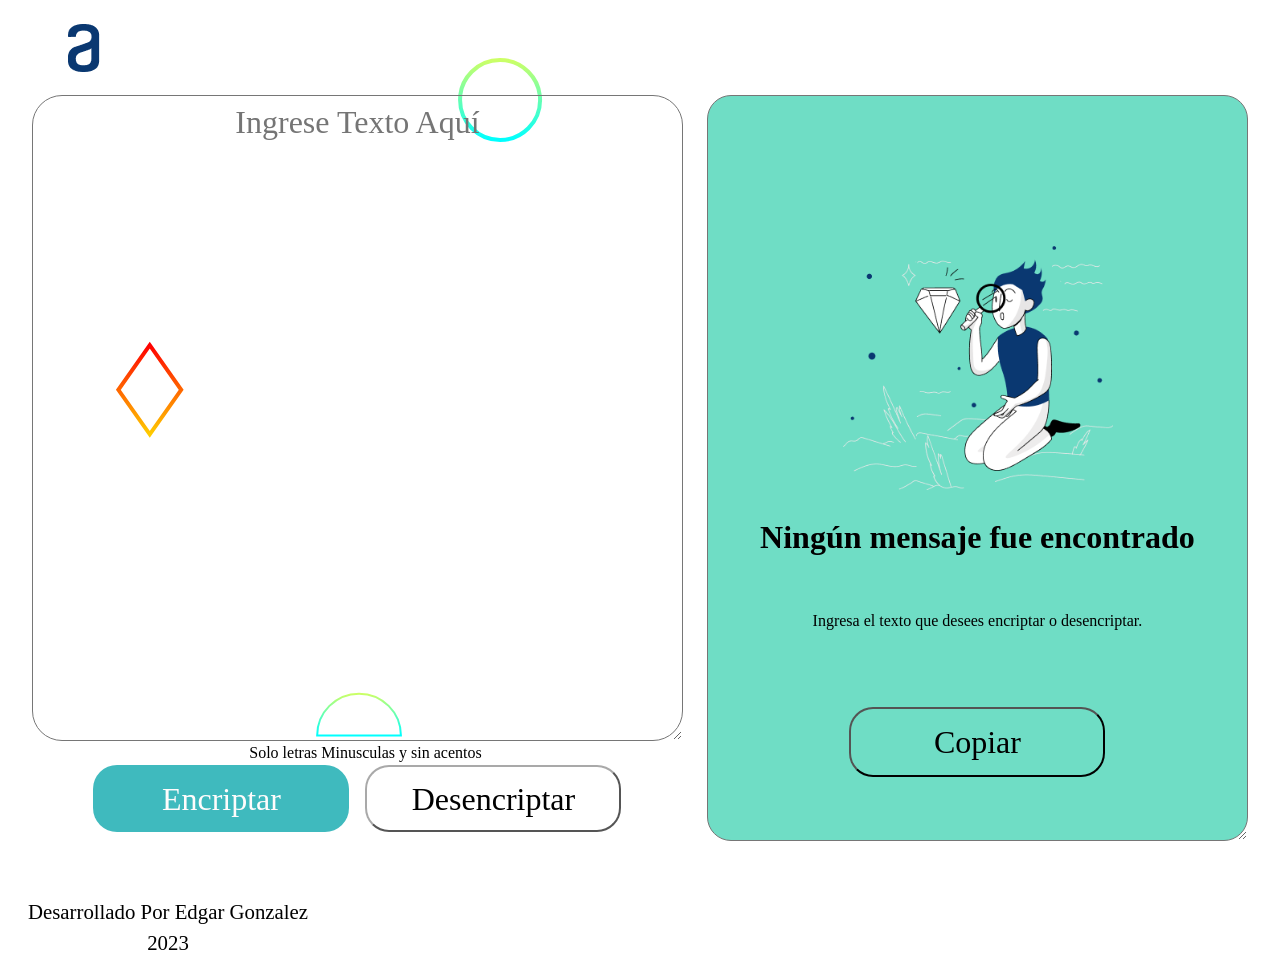
<file: index.html>
<!DOCTYPE html>
<html lang="es">
<head>
    <meta charset="UTF-8">
    <meta http-equiv="X-UA-Compatible" content="IE=edge">
    <meta name="viewport" content="width=device-width, initial-scale=1.0">
    <title>Encripador</title>
    <link rel="stylesheet" href="./styles1.css">
    <link rel="stylesheet" href="./css/logo.css">
    <link rel="stylesheet" href="./css/textarea-botones.css">
    <link rel="stylesheet" href="./css/textarea-btn_copiar.css">
    <link rel="stylesheet" href="./css/footer.css">
</head>
<body>
    <header>
        <img class="logo" src="./imagen/Frame 6.png" alt="logo">
    </header>
    <main>
        <section class="contenido">
            <section class="entrada__texto">
                <textarea class="text__entrada" id="input__entrada" cols="30" rows="10" placeholder="Ingrese Texto Aquí"></textarea>

                    <p class="instrucciones">Solo letras Minusculas y sin acentos</p>

                <div class="botones">
                    <button class="encriptar" id="encriptar-button">Encriptar</button>
                    <button class="desencripar" id="desencriptar-button">Desencriptar</button>
                </div>
            </section>
            <section class="salida__texo">
               <div class="resultados__container">
                    <textarea class="no__mensaje" id="mi_textareados" cols="20" rows="10"></textarea>
                    <div class="parrafo__div" id="parrafos">
                        <p class="nomensaje__parrafo1" >Ningún mensaje fue encontrado</p>
                        <p class="nomensaje__parrafo2" >Ingresa el texto que desees encriptar o desencriptar.</p>
                    </div>
                    <button class="copiar" id="botonCopiar">Copiar</button>

                </div>
            </section>
        </section>
    </main>
    <footer>
        <section class="section__footer">
            <div class="footer__contenedor">
                <p class="marginNone">Desarrollado Por Edgar Gonzalez</p>
                <p>2023</p>
            </div>
        </section>
    </footer>
    <script src="./codigojs.js"></script>
</body>
</html>
</file>
<file: styles1.css>
*{
    background-color: #ffffff;
    background-image: url("data:image/svg+xml,%3Csvg xmlns='http://www.w3.org/2000/svg' viewBox='0 0 1600 900'%3E%3Cdefs%3E%3ClinearGradient id='a' x1='0' x2='0' y1='1' y2='0'%3E%3Cstop offset='0' stop-color='%230FF'/%3E%3Cstop offset='1' stop-color='%23CF6'/%3E%3C/linearGradient%3E%3ClinearGradient id='b' x1='0' x2='0' y1='0' y2='1'%3E%3Cstop offset='0' stop-color='%23F00'/%3E%3Cstop offset='1' stop-color='%23FC0'/%3E%3C/linearGradient%3E%3C/defs%3E%3Cg fill='%23FFF' fill-opacity='0' stroke-miterlimit='10'%3E%3Cg stroke='url(%23a)' stroke-width='2'%3E%3Cpath transform='translate(0 0)' d='M1409 581 1450.35 511 1490 581z'/%3E%3Ccircle stroke-width='4' transform='rotate(0 800 450)' cx='500' cy='100' r='40'/%3E%3Cpath transform='translate(0 0)' d='M400.86 735.5h-83.73c0-23.12 18.74-41.87 41.87-41.87S400.86 712.38 400.86 735.5z'/%3E%3C/g%3E%3Cg stroke='url(%23b)' stroke-width='4'%3E%3Cpath transform='translate(0 0)' d='M149.8 345.2 118.4 389.8 149.8 434.4 181.2 389.8z'/%3E%3Crect stroke-width='8' transform='rotate(0 1089 759)' x='1039' y='709' width='100' height='100'/%3E%3Cpath transform='rotate(0 1400 132)' d='M1426.8 132.4 1405.7 168.8 1363.7 168.8 1342.7 132.4 1363.7 96 1405.7 96z'/%3E%3C/g%3E%3C/g%3E%3C/svg%3E");
    background-attachment: fixed;
    background-size: cover;
    font-family: inter;
    font-weight: 400;
    line-height: 150%;

}
</file>
<file: css/logo.css>
.logo{
    margin: 1rem;
}
</file>
<file: css/textarea-botones.css>
.contenido{
    display: flex;
    justify-content: space-evenly;
    flex-wrap: wrap;
    
}
.entrada__texto{
    display: flex;
    flex-direction: column;
    align-items: center;
}

.text__entrada{
    width: 40.3rem;
    height: 40rem;
    font-size: 2rem;
    text-align: center;
    border-radius: 30px;

}


.instrucciones{
    font-size: 1rem;
    padding-left: 1rem;
    margin: 0;
}
.botones{
    display: flex;
    margin-bottom: 1rem;
    gap: 1rem;
}
.encriptar{
    background: rgb(63, 186, 190);
    border: none;
    border-radius: 24px;
    font-size: 2rem;
    height: 4.1875rem;
    width: 16rem;
    cursor: pointer;
    color: rgb(255, 252, 252);
}

.desencripar{
    border-radius: 24px;
    font-size: 2rem;
    height: 4.1875rem;
    width: 16rem;
    cursor: pointer;
    border-color: darkgray;
}
@media screen and (max-width:1150px){
    .text__entrada{
        width: 30rem;
        
    }
}
@media screen and (max-width:768px) {
    .logo{
        width: 3em;
    }
    .text__entrada{
        height: 10em;
        width: 18em;
        display: flex;
        justify-content: center;
        margin-left: 2rem;
        margin-right: 2rem;
    }
    .contenido{
        display: flex;
        flex-direction: column;
        justify-content: center;
        
    }
    .encriptar{
        height: 2rem;
        width: 10rem;
        font-size: 1rem;
        
    }
    
    .desencripar{
        height: 2em;
        width: 10em;
        font-size: 1rem;
    }
    .instrucciones{
        font-size: 0.5rem;
    }
}
</file>
<file: css/textarea-btn_copiar.css>
.no__mensaje{
    background: #6fddc5;   
    background-image: url("../imagen/Muñeco.png");
    background-repeat: no-repeat;
    background-size: 50%;
    background-position: 50% 30%;
    border-radius: 24px;
    font-size: 2rem;
    color: #000000;
    padding: 8.25rem 5rem;

}

.resultados__container{
    display: flex;
    flex-direction: column-reverse;
    align-items: center;
}
.no__mensaje:focus{
    outline: none;
}
.parrafo__div{
    position: absolute;
    background: none;
    padding-bottom: 12em;
    display: grid;
    justify-items: center;
}

.nomensaje__parrafo1{
    background: none;
    font-size: 2rem;
    font-weight: 700;
}
.nomensaje__parrafo2{
    background: none;
    font-size: 1rem;
}
.copiar{
    border-radius: 24px;
    cursor: pointer;
    height: 4.375rem;
    width: 16rem;
    font-size: 2rem;
    position: absolute;
    color: black;
    background: #6fddc5;
    margin-bottom: 2em;
}

@media screen and (max-width:768px) {
    .resultados__container{
        justify-content: flex-start;
    }
    .no__mensaje{
        padding: 1.3rem 7rem;

    }
    .copiar{
        font-size: 1em;
        height: 3em;
        width: 25em;
        margin-top: 4em;
        margin-bottom: 1em;
    }
    .parrafo__div{
        width: 15em;
        padding-bottom: 4em;

    }
    
    .nomensaje__parrafo1{
        font-size: 2rem;
        font-weight: 700;
    }
    .nomensaje__parrafo2{
        font-size: 1rem;
    }
}
@media screen and (max-width:480px){
    .resultados__container{
        justify-content: space-around;
        
    }
    .no__mensaje{
        padding: 7rem 8rem;
        height: 15rem;
        background-size: 30%;
        background-position: 50% 20%;
        margin-left: 2rem;
        margin-right: 2rem;

    }
    .parrafo__div{
 
        padding-top: 7.5em;

    }
    .nomensaje__parrafo1{
        margin: 0;
        font-size: 0.8rem;

    }
    .nomensaje__parrafo2{
        margin: 0;
        font-size: 0.5rem;
    }
    .copiar{

        margin-top: 15em;

    
    }
}
</file>
<file: css/footer.css>
.section__footer{
    display: grid;
    place-content: center;
    justify-content: center;
    padding-top: 3em;
    width: 20em;
}
.footer__contenedor{
    display: flex;
    flex-direction: column;
    align-items: center;
}

.footer__contenedor p{
    font-size: 1.3em;
    font-family: Georgia;
    margin: 0;
    font-weight: 300;
}

@media screen and (max-width:768px){
    .section__footer{
        padding-left: 10em;
    }
}
@media screen and (max-width:480px) {
    .section__footer{
        padding-left: 10em;
    }
    .footer__contenedor p{
        font-size: 0.8em;
        font-weight: 300;
    }
}
</file>
